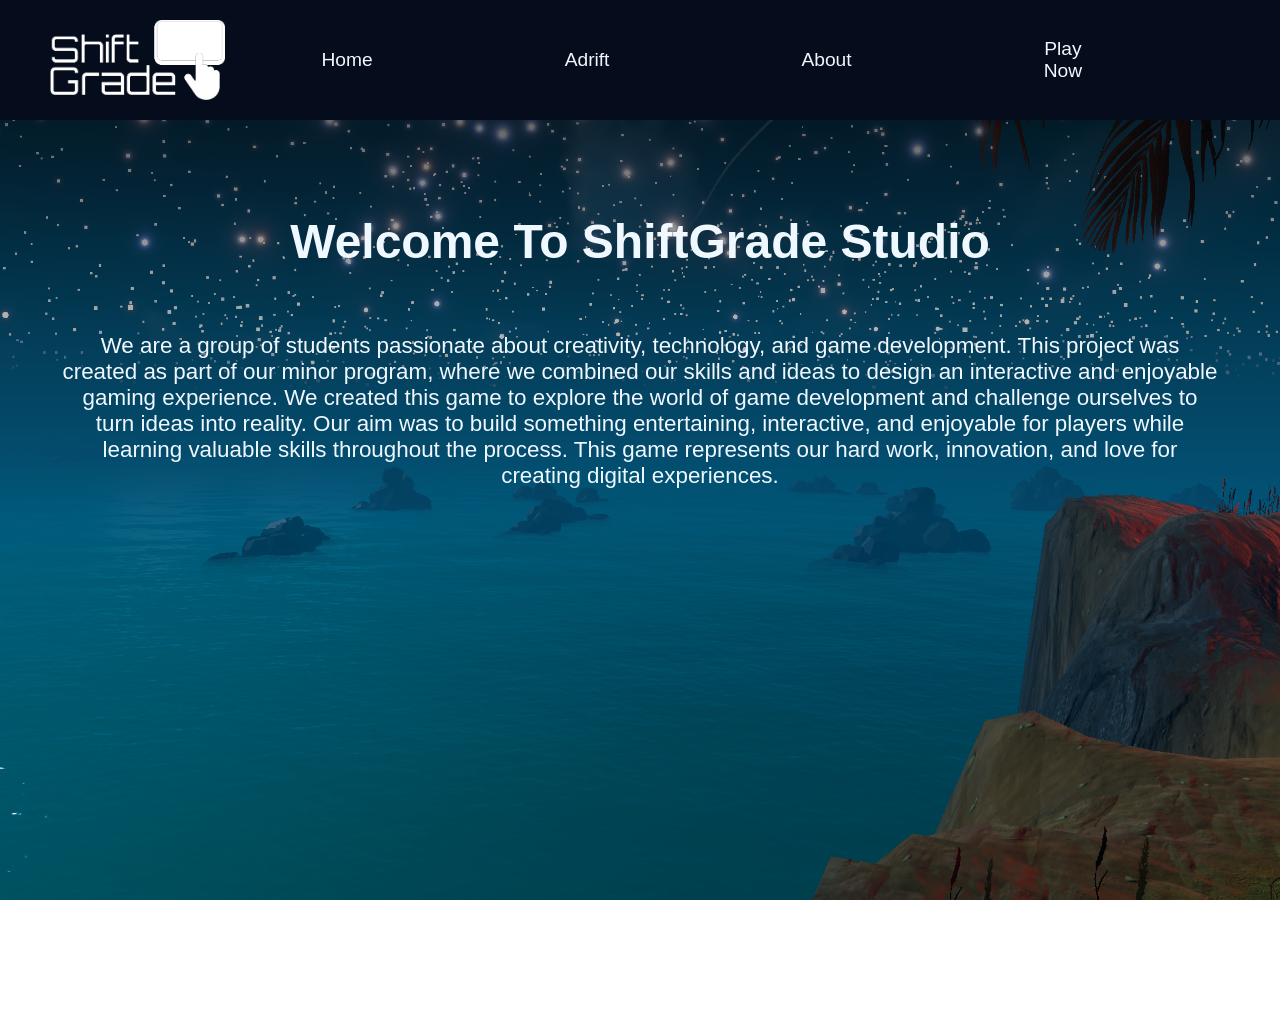
<file: index.html>
<!DOCTYPE html>
<html lang="en">
<head>
    <meta charset="UTF-8">
    <meta name="viewport" content="width=device-width, initial-scale=1.0">
    <title>Adrift</title>
    <link rel="stylesheet" href="style.css">
</head>
<body>
    <nav class="navbar">
        <div class="navbar_container">
            <img src="images/ShiftGrade_Logo_White.png" alt="">
            <ul class="navbar_menu">
                <li class="navbar_item">
                    <div class="navbar_box">
                    <a href="index.html" class="navbar_links"> Home </a>
                    </div>
                </li>
                <li class="navbar_item">
                    <div class="navbar_box">
                    <a href="adrift.html" target="_self" class="navbar_links"> Adrift </a>
                    </div>
                </li>
                <li class="navbar_item">
                    <div class="navbar_box">
                    <a href="about.html" class="navbar_links"> About </a>
                    </div>
                </li>
                <li class="navbar_item">
                    <div class="navbar_box">
                        <a href="https://shiftgrade.itch.io/adrift" target="_self" class="navbar_links">Play Now</a>
                    </div>
                </li>
            </ul>
        </div>
    </nav>

    <div class="main_container">
         
         <header class="studio-header">
            <h1>Welcome To ShiftGrade Studio</h1>
            <div class="who-we-are">
                <p>We are a group of students passionate about creativity, technology, and game development. This project was created as part of our minor program, 
                where we combined our skills and ideas to design an interactive and enjoyable gaming experience. We created this game to explore the world of game 
                development and challenge ourselves to turn ideas into reality. Our aim was to build something entertaining, interactive, and enjoyable for players 
                while learning valuable skills throughout the process. This game represents our hard work, innovation, and love for creating digital experiences.</p>
            </div>
         </header>
    </div>
</body>
</html>
</file>
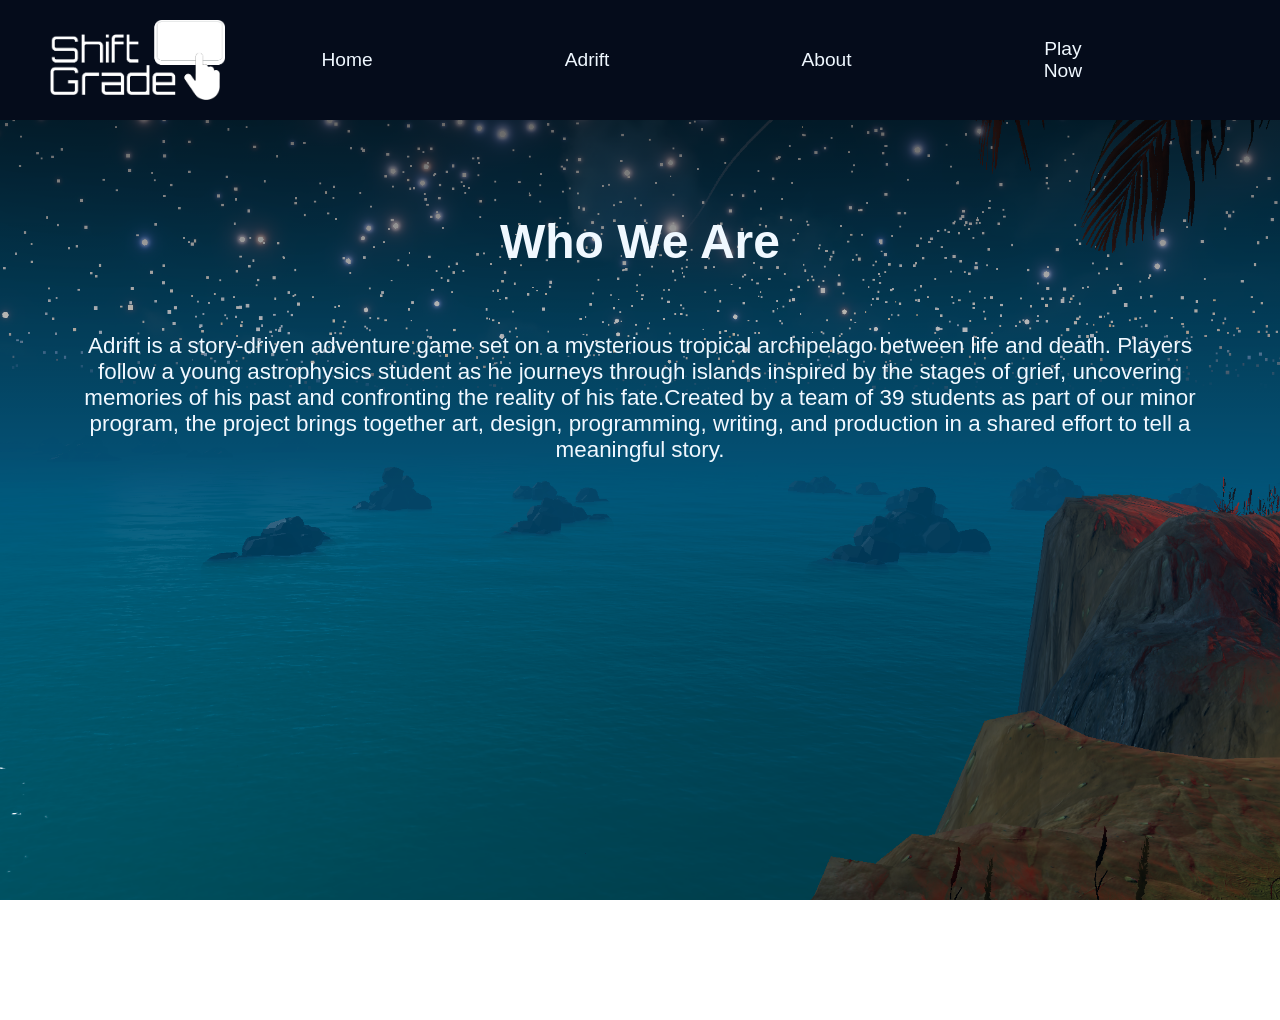
<file: about.html>
<!DOCTYPE html>
<html lang="en">
<head>
    <meta charset="UTF-8">
    <meta name="viewport" content="width=device-width, initial-scale=1.0">
    <link rel="stylesheet" href="about.css">
    <title>About</title>
</head>
<body>
    <nav class="navbar">
        <div class="navbar_container">
            <img src="images/ShiftGrade_Logo_White.png" alt="">
            <ul class="navbar_menu">
                <li class="navbar_item">
                    <div class="navbar_box">
                    <a href="index.html" class="navbar_links"> Home </a>
                    </div>
                </li>
                <li class="navbar_item">
                    <div class="navbar_box">
                    <a href="adrift.html" target="_self" class="navbar_links"> Adrift </a>
                    </div>
                </li>
                <li class="navbar_item">
                    <div class="navbar_box">
                    <a href="about.html" class="navbar_links"> About </a>
                    </div>
                </li>
                <li class="navbar_item">
                    <div class="navbar_box">
                        <a href="https://shiftgrade.itch.io/adrift" target="_self" class="navbar_links">Play Now</a>
                    </div>
                </li>
            </ul>
        </div>
    </nav>

    <div class="main-container">
        <header class="header">
            <h1>Who We Are</h1>
            <div class="the-game">
                <p>
                    Adrift is a story-driven adventure game set on a mysterious tropical archipelago between life and death.
                    Players follow a young astrophysics student as he journeys through islands inspired by the stages of grief, 
                    uncovering memories of his past and confronting the reality of his fate.Created by a team of 39 students as 
                    part of our minor program, the project brings together art, design, programming, writing, and production in a 
                    shared effort to tell a meaningful story.
                </p>
            </div>
        </header>
    </div>
</body>
</html>
</file>
<file: style.css>
*{
    box-sizing: border-box;
    margin: 0;
    padding: 0;
    font-family: sans-serif;
    color: aliceblue;
}

body{
    background-image:url('images/image.png');
    background-size: cover;
    background-position: center;
    background-repeat: no-repeat;
    background-attachment: fixed;
}


.navbar {
    background: #050c1b;
    height: 120px;
    display: flex;
    justify-content: center;
    align-items: center;
    font-size: 1.2rem;
    position: sticky;
    top: 0;
    z-index: 999;
}


.navbar_container{
    display: flex;
    justify-content: space-between;
    height: 80px;
    z-index: 1;
    width: 100%;
    margin: 0 auto;
    padding: 0 50px;
}


.navbar_menu{
    display: flex;
    align-items: center;
    list-style: none;
    text-align: center;
    margin-right: 20%;
}


.navbar_item{
    height: 80px;
}


.navbar_links{
    display: flex;
    align-items: center;
    justify-content: center;
    text-decoration: none;
    padding: 0 6rem;
    height: 100%;
}


.navbar_links:hover{
    color: rgb(255, 255, 255);
    background: #3e59d0;
    border-radius: 4rem;
    margin-bottom: 1.2rem;
    transition: all 0.5s ease-out;
    
}


.navbar_box{
    display: flex;
    align-items: center;
    justify-content: center;
    height: 100%;
}



.main_container{
    position: relative;
    width: 100%;
    height: 100vh;
    overflow: hidden;
}





.studio-header{
    position: absolute;
    top: 0;
    left: 0;
    width: 100%;
    padding: 30px;

    background: linear-gradient(
        to bottom,
        rgba(0,0,0,0.6),
        rgba(0,0,0,0)
    );

    color: white;
}


.studio-header h1{
    margin: 4rem;
    font-size: 3rem;
    text-align: center;
    
}


.who-we-are p{
    font-size: 1.4rem;
    text-align: center;
    padding: 0 1rem;
    margin: 0 1rem;
}



/* .play-now-container button{
    font-size: 2rem;
    border-radius: 2rem;
    padding: 2rem;
    color: #3e59d0;
    background-color: white;
    position: fixed;
    top: 1rem;
    right: 100px;
}


.play-now-container :hover{
    transform: translateY(-10px);
    transition: all 0.4s ease;
    cursor: pointer;
} */
</file>
<file: about.css>
*{
    box-sizing: border-box;
    margin: 0;
    padding: 0;
    font-family: sans-serif;
    color: aliceblue;
}

body{
    background-image:url('images/image.png');
    background-size: cover;
    background-position: center;
    background-repeat: no-repeat;
    background-attachment: fixed;
}


.navbar {
    background: #050c1b;
    height: 120px;
    display: flex;
    justify-content: center;
    align-items: center;
    font-size: 1.2rem;
    position: sticky;
    top: 0;
    z-index: 999;
}


.navbar_container{
    display: flex;
    justify-content: space-between;
    height: 80px;
    z-index: 1;
    width: 100%;
    margin: 0 auto;
    padding: 0 50px;
}


.navbar_menu{
    display: flex;
    align-items: center;
    list-style: none;
    text-align: center;
    margin-right: 20%;
}


.navbar_item{
    height: 80px;
}


.navbar_links{
    display: flex;
    align-items: center;
    justify-content: center;
    text-decoration: none;
    padding: 0 6rem;
    height: 100%;
}


.navbar_links:hover{
    color: rgb(255, 255, 255);
    background: #3e59d0;
    border-radius: 4rem;
    margin-bottom: 1.2rem;
    transition: all 0.5s ease-out;
    
}


.navbar_box{
    display: flex;
    align-items: center;
    justify-content: center;
    height: 100%;
}


.main-container{
    position: relative;
    width: 100%;
    height: 100vh;
    overflow: hidden;
}


.header{
    position: absolute;
    top: 0;
    left: 0;
    width: 100%;
    padding: 30px;

    background: linear-gradient(
        to bottom,
        rgba(0,0,0,0.6),
        rgba(0,0,0,0)
    );

    color: white;
}


.header h1{
    margin: 4rem;
    font-size: 3rem;
    text-align: center;
    
}


.the-game p{
    font-size: 1.4rem;
    text-align: center;
    padding: 0 1rem;
    margin: 0 1rem;
}
</file>
